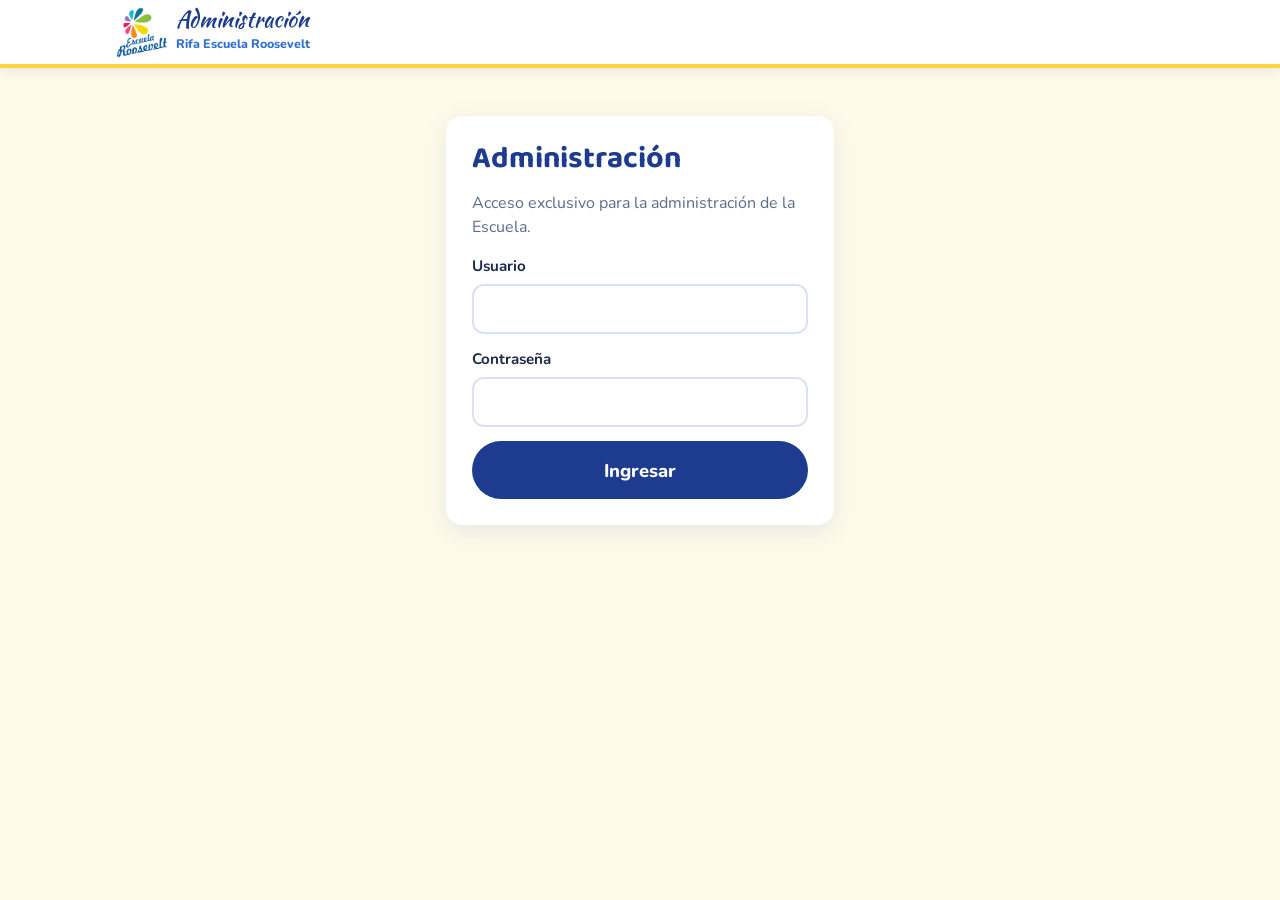
<file: admin.html>
<!doctype html>
<html lang="es-UY">
<head>
  <meta charset="utf-8">
  <meta name="viewport" content="width=device-width, initial-scale=1, viewport-fit=cover">
  <title>Administración · Rifa Roosevelt</title>
  <meta name="robots" content="noindex, nofollow">
  <meta name="theme-color" content="#0B3D91">
  <link rel="icon" href="img/logo.png" type="image/png">
  <link rel="preconnect" href="https://fonts.googleapis.com">
  <link rel="preconnect" href="https://fonts.gstatic.com" crossorigin>
  <link href="https://fonts.googleapis.com/css2?family=Baloo+2:wght@700;800&family=Kaushan+Script&family=Nunito:wght@600;700;800&display=swap" rel="stylesheet">
  <link rel="stylesheet" href="css/estilos.css">
</head>
<body class="panel-body">
  <header class="barra">
    <div class="contenedor">
      <a class="marca" href="admin.html">
        <img src="img/logo.png" alt="" width="44" height="44">
        <div><b>Administración</b><span>Rifa Escuela Roosevelt</span></div>
      </a>
      <nav id="nav-sesion" hidden>
        <span id="quien" style="font-weight:700;font-size:.9rem"></span>
        <a href="#" id="salir">Salir</a>
      </nav>
    </div>
  </header>

  <section id="v-login" class="contenedor login" hidden>
    <form class="tarjeta" id="form-login">
      <h1>Administración</h1>
      <p style="color:var(--texto-suave)">Acceso exclusivo para la administración de la Escuela.</p>
      <div class="campo"><label for="l-usuario">Usuario</label><input id="l-usuario" autocomplete="username" autocapitalize="none" required></div>
      <div class="campo"><label for="l-clave">Contraseña</label><input id="l-clave" type="password" autocomplete="current-password" required></div>
      <button class="btn btn-azul btn-bloque btn-grande" type="submit">Ingresar</button>
    </form>
  </section>

  <div id="v-app" hidden>
    <div class="contenedor">
      <div class="pestanas" role="tablist">
        <button class="activo" data-vista="resumen">📊 Resumen</button>
        <button data-vista="vendidos">📋 Vendidos</button>
        <button data-vista="buscar">🔎 Buscar</button>
        <button data-vista="operaciones">🧾 Operaciones</button>
        <button data-vista="movimientos">🕓 Historial</button>
        <button data-vista="vendedores">👥 Vendedores</button>
        <button data-vista="exportar">⬇️ Exportar</button>
      </div>
    </div>

    <section class="contenedor vista" id="vista-resumen"></section>

    <section class="contenedor vista" id="vista-vendidos" hidden>
      <div class="cab-panel">
        <h2 style="margin:0">Números vendidos</h2>
        <div class="filtros">
          <button class="btn btn-sec btn-chico" id="vend-actualizar">↻ Actualizar</button>
          <button class="btn btn-azul btn-chico" id="vend-descargar">⬇️ Descargar esta lista</button>
        </div>
      </div>
      <div class="filtros tarjeta" style="margin-bottom:12px">
        <label class="sr" for="vf-texto">Buscar</label>
        <input id="vf-texto" placeholder="Número, nombre, teléfono o correo" style="flex:1 1 220px">
        <label class="sr" for="vf-canal">Canal</label>
        <select id="vf-canal"><option value="">Online y presencial</option><option value="online">Solo online</option><option value="presencial">Solo presencial</option></select>
        <label class="sr" for="vf-metodo">Método</label>
        <select id="vf-metodo"><option value="">Efectivo y Mercado Pago</option><option value="efectivo">Solo efectivo</option><option value="mercadopago">Solo Mercado Pago</option></select>
        <label class="sr" for="vf-vendedor">Vendedor</label>
        <select id="vf-vendedor"><option value="">Todos los vendedores</option></select>
      </div>
      <div class="kpis" id="vend-kpis"></div>
      <div id="res-vendidos"></div>
    </section>

    <section class="contenedor vista" id="vista-buscar" hidden>
      <form class="buscador tarjeta" id="form-buscar" style="margin-bottom:14px">
        <label class="sr" for="q">Buscar</label>
        <input id="q" placeholder="Número (1985), nombre, teléfono, correo u operación">
        <button class="btn btn-azul" type="submit">Buscar</button>
      </form>
      <div id="res-buscar"></div>
    </section>

    <section class="contenedor vista" id="vista-operaciones" hidden>
      <div class="cab-panel">
        <h2 style="margin:0">Operaciones</h2>
        <div class="filtros">
          <label class="sr" for="f-estado">Estado</label>
          <select id="f-estado">
            <option value="">Todas</option>
            <option value="pendiente">Pendientes</option>
            <option value="aprobada">Aprobadas</option>
            <option value="revisar">Para revisar</option>
            <option value="vencida">Vencidas</option>
            <option value="cancelada">Canceladas</option>
            <option value="anulada">Anuladas</option>
          </select>
        </div>
      </div>
      <div id="res-operaciones"></div>
    </section>

    <section class="contenedor vista" id="vista-movimientos" hidden>
      <h2>Historial de movimientos</h2>
      <p style="color:var(--texto-suave)">Últimos 300 registros. El historial completo está en la hoja MOVIMIENTOS y se puede exportar.</p>
      <div id="res-movimientos"></div>
    </section>

    <section class="contenedor vista" id="vista-vendedores" hidden>
      <div class="dos-col">
        <form class="tarjeta" id="form-vendedor">
          <h2 id="titulo-vendedor">Agregar vendedor</h2>
          <input type="hidden" name="id">
          <div class="campo"><label for="v-nombre">Nombre y apellido</label><input id="v-nombre" name="nombre" required></div>
          <div class="campo"><label for="v-usuario">Usuario</label><input id="v-usuario" name="usuario" autocapitalize="none" required><small>Letras, números o punto. Ej.: maria.perez</small></div>
          <div class="campo"><label for="v-clave">Contraseña</label><input id="v-clave" name="clave" type="text" autocomplete="new-password"><small id="ayuda-clave">Mínimo 8 caracteres. Entregásela en persona.</small></div>
          <div class="grupo-form dos">
            <div class="campo"><label for="v-rol">Rol</label><select id="v-rol" name="rol"><option value="vendedor">Vendedor</option><option value="admin">Administrador</option></select></div>
            <div class="campo"><label for="v-activo">Estado</label><select id="v-activo" name="activo"><option value="SÍ">Habilitado</option><option value="NO">Deshabilitado</option></select></div>
          </div>
          <div style="display:flex;gap:8px;flex-wrap:wrap">
            <button class="btn btn-azul" type="submit">Guardar</button>
            <button class="btn btn-ghost" type="button" id="v-cancelar" hidden>Cancelar edición</button>
          </div>
        </form>

        <form class="tarjeta" id="form-asignar">
          <h2>Talonarios físicos</h2>
          <p style="color:var(--texto-suave);margin-top:0">Asigná a cada vendedor los números de su talonario impreso. Esos números no se venden por la web: solo los puede vender ese vendedor (o la administración).</p>
          <div class="grupo-form dos">
            <div class="campo"><label for="a-desde">Desde</label><input id="a-desde" name="desde" inputmode="numeric" placeholder="1001" required></div>
            <div class="campo"><label for="a-hasta">Hasta</label><input id="a-hasta" name="hasta" inputmode="numeric" placeholder="1050" required></div>
          </div>
          <div class="campo"><label for="a-vend">Vendedor</label><select id="a-vend" name="vendedorId"></select></div>
          <button class="btn btn-azul" type="submit">Asignar</button>
        </form>
      </div>
      <h2 style="margin-top:24px">Vendedores</h2>
      <div id="res-vendedores"></div>
    </section>

    <section class="contenedor vista" id="vista-exportar" hidden>
      <div class="tarjeta">
        <h2>Exportar reportes</h2>
        <p style="color:var(--texto-suave)">Descarga archivos CSV que se abren con Excel o Google Sheets.</p>
        <div style="display:flex;gap:10px;flex-wrap:wrap">
          <button class="btn btn-azul" data-exportar="numeros">Números (2.000)</button>
          <button class="btn btn-azul" data-exportar="operaciones">Operaciones</button>
          <button class="btn btn-azul" data-exportar="movimientos">Historial</button>
          <button class="btn btn-azul" data-exportar="vendedores">Vendedores</button>
        </div>
      </div>
    </section>
  </div>

  <dialog id="dlg" aria-labelledby="dlg-titulo">
    <div class="dlg-cab"><h2 id="dlg-titulo"></h2><button class="cerrar" type="button" aria-label="Cerrar" data-cerrar>×</button></div>
    <form class="dlg-cuerpo" id="dlg-form" novalidate></form>
  </dialog>

  <script src="js/config.js"></script>
  <script src="js/comun.js"></script>
  <script src="js/admin.js"></script>
</body>
</html>
</file>
<file: css/estilos.css>
:root {
  /* Colores tomados del talón impreso */
  --azul-osc: #1D3C8F;
  --azul: #2F6FD6;
  --azul-claro: #E6EEFC;
  --amarillo: #FFD23F;
  --amarillo-osc: #E8B400;
  --amarillo-fondo: #F7D84B;
  --amarillo-suave: #FFF4C2;
  --blanco: #FFFFFF;
  --fondo: #FFFBEA;
  --texto: #1B2A4A;
  --texto-suave: #5B6B8C;
  --borde: #D9E2F2;
  --verde: #1E8E3E;
  --verde-claro: #E3F4E8;
  --rojo: #C62828;
  --rojo-claro: #FDECEC;
  --gris: #A9B4C8;
  --radio: 16px;
  --sombra: 0 6px 24px rgba(11, 61, 145, .10);
  --fuente-titulo: 'Baloo 2', 'Nunito', system-ui, sans-serif;
  --fuente-script: 'Kaushan Script', 'Brush Script MT', cursive;
  --fuente: 'Nunito', system-ui, -apple-system, 'Segoe UI', Roboto, sans-serif;
}

* { box-sizing: border-box; }
html { scroll-behavior: smooth; }
body {
  margin: 0;
  font-family: var(--fuente);
  color: var(--texto);
  background: var(--fondo);
  line-height: 1.5;
  -webkit-font-smoothing: antialiased;
}
img { max-width: 100%; display: block; }
h1, h2, h3 { font-family: var(--fuente-titulo); line-height: 1.1; margin: 0 0 .4em; color: var(--azul-osc); }
a { color: var(--azul); }
.sr { position: absolute; width: 1px; height: 1px; overflow: hidden; clip: rect(0 0 0 0); white-space: nowrap; }
.contenedor { width: 100%; max-width: 1080px; margin: 0 auto; padding: 0 16px; }
[hidden] { display: none !important; }

/* ---------- Botones y formularios ---------- */
.btn {
  display: inline-flex; align-items: center; justify-content: center; gap: .5em;
  font: 800 1rem var(--fuente); border: 0; border-radius: 999px; padding: .8em 1.4em;
  cursor: pointer; text-decoration: none; transition: transform .15s, box-shadow .15s, background .15s;
  min-height: 48px;
}
.btn:active { transform: scale(.97); }
.btn:disabled { opacity: .55; cursor: not-allowed; transform: none; }
.btn-pri { background: var(--azul-osc); color: #fff; box-shadow: 0 4px 0 #0F2560; }
.btn-pri:hover:not(:disabled) { background: var(--azul); }
.btn-azul { background: var(--azul-osc); color: #fff; }
.btn-azul:hover:not(:disabled) { background: var(--azul); }
.btn-sec { background: var(--azul-claro); color: var(--azul-osc); }
.btn-ghost { background: transparent; color: var(--azul-osc); border: 2px solid var(--borde); }
.btn-peligro { background: var(--rojo-claro); color: var(--rojo); }
.btn-grande { font-size: 1.15rem; padding: .9em 1.8em; min-height: 56px; }
.btn-chico { min-height: 36px; padding: .4em .9em; font-size: .9rem; }
.btn-bloque { width: 100%; }

.campo { display: flex; flex-direction: column; gap: 6px; margin-bottom: 14px; }
.campo label { font-weight: 700; font-size: .95rem; }
.campo small { color: var(--texto-suave); }
input[type=text], input[type=tel], input[type=email], input[type=password], input[type=number], input:not([type]), select, textarea {
  font: 600 1rem var(--fuente); color: var(--texto); background: #fff;
  border: 2px solid var(--borde); border-radius: 12px; padding: .75em .9em; width: 100%; min-height: 48px;
}
input:focus, select:focus, textarea:focus { outline: none; border-color: var(--azul); box-shadow: 0 0 0 4px rgba(21, 101, 192, .15); }
.check { display: inline-flex; align-items: center; gap: 8px; font-weight: 700; cursor: pointer; }
.check input { width: 22px; height: 22px; accent-color: var(--azul-osc); }
:focus-visible { outline: 3px solid var(--amarillo); outline-offset: 2px; }

.spinner {
  width: 1em; height: 1em; border-radius: 50%; display: inline-block;
  border: 3px solid currentColor; border-right-color: transparent; animation: girar .7s linear infinite;
}
.spinner.grande { width: 48px; height: 48px; border-width: 5px; color: var(--azul); }
@keyframes girar { to { transform: rotate(360deg); } }

/* ---------- Encabezado ---------- */
.barra {
  background: #fff; color: var(--azul-osc); position: sticky; top: 0; z-index: 30;
  border-bottom: 4px solid var(--amarillo); box-shadow: 0 2px 12px rgba(29, 60, 143, .12);
}
.barra .contenedor { display: flex; align-items: center; gap: 12px; min-height: 64px; }
.marca { display: flex; align-items: center; gap: 8px; color: var(--azul-osc); text-decoration: none; }
.marca img { width: 52px; height: 52px; object-fit: contain; }
.marca b { font-family: var(--fuente-script); font-weight: 400; font-size: 1.35rem; line-height: 1; display: block; }
.marca span { font-size: .78rem; font-weight: 800; color: var(--azul); white-space: nowrap; }
.marca b { white-space: nowrap; }
@media (max-width: 400px) {
  .marca span { display: none; }
  .marca b { font-size: 1.15rem; }
  .marca img { width: 36px; height: 36px; }
  .barra nav a.btn { padding: .45em .9em; }
}
.barra nav { margin-left: auto; display: flex; gap: 6px; align-items: center; }
.barra nav a { color: var(--azul-osc); text-decoration: none; font-weight: 800; padding: 8px 12px; border-radius: 999px; font-size: .95rem; }
.barra nav a:hover { background: var(--azul-claro); }
.barra .btn-pri { min-height: 40px; padding: .5em 1.1em; color: #fff; }
.barra .btn-pri:hover { background: var(--azul); }

/* ---------- Héroe (inspirado en el talón impreso) ---------- */
.heroe {
  position: relative; overflow: hidden; color: var(--azul-osc);
  background:
    radial-gradient(ellipse at 30% 30%, rgba(255, 255, 255, .55), transparent 60%),
    radial-gradient(ellipse at 80% 90%, rgba(232, 180, 0, .35), transparent 55%),
    var(--amarillo-fondo);
}
.heroe .contenedor { position: relative; z-index: 2; display: grid; gap: 26px; padding-top: 34px; padding-bottom: 48px; }
.hoja { position: absolute; z-index: 1; width: 150px; height: 150px; pointer-events: none; opacity: .95; }
.hoja.h1 { left: -40px; top: -30px; transform: rotate(10deg); }
.hoja.h2 { right: -46px; bottom: -36px; transform: rotate(190deg); }
.hoja.h3 { right: -50px; top: 40px; transform: scaleX(-1) rotate(-20deg); width: 120px; height: 120px; }
.logo-escuela {
  display: inline-flex; align-items: center; gap: 8px; background: #fff; padding: 8px 18px 8px 10px;
  border-radius: 18px 26px 16px 28px; box-shadow: 0 4px 0 rgba(29, 60, 143, .08); transform: rotate(-2deg);
}
.logo-escuela { padding: 12px 18px; }
.con-sello { position: relative; display: inline-block; }
.sello85 {
  position: absolute; right: -52px; top: -18px; width: 84px; height: 84px; border-radius: 50%;
  background: var(--azul-osc); border: 4px solid var(--amarillo); transform: rotate(12deg);
  display: flex; flex-direction: column; align-items: center; justify-content: center;
  box-shadow: 0 6px 14px rgba(29, 60, 143, .3);
}
.sello85 b { font: 800 40px/.8 var(--fuente-titulo); color: var(--amarillo); }
.sello85 small { font: 800 11px var(--fuente); color: #fff; letter-spacing: 2px; margin-top: 3px; }
.logo-escuela img { width: 150px; height: auto; }
.logo-escuela div { font-family: var(--fuente-script); line-height: .95; color: var(--azul-osc); }
.logo-escuela small { display: block; font-size: 1.05rem; }
.logo-escuela b { display: block; font-weight: 400; font-size: 1.7rem; }
.heroe h1 {
  font-family: var(--fuente-script); font-weight: 400; color: var(--azul-osc);
  font-size: clamp(3rem, 12vw, 5.4rem); margin: 18px 0 8px; transform: rotate(-3deg); transform-origin: left;
  text-shadow: 3px 3px 0 rgba(255, 255, 255, .7);
}
.pildora {
  display: inline-block; background: var(--azul); color: #fff; font-weight: 800; border-radius: 999px;
  padding: .45em 1.1em; font-size: clamp(1rem, 3.6vw, 1.2rem); box-shadow: 0 3px 0 var(--azul-osc);
}
.heroe .sub { margin: 0 0 22px; }
.heroe-acciones { display: flex; flex-wrap: wrap; gap: 12px; align-items: center; }
.precio-chip {
  display: inline-flex; align-items: baseline; gap: 6px; font-weight: 800;
  background: #fff; color: var(--azul-osc); border-radius: 999px; padding: .55em 1.1em; border: 3px solid var(--amarillo-osc);
}
.precio-chip b { font-family: var(--fuente-titulo); font-size: 1.5rem; }

.premio {
  background: #fff; color: var(--texto); padding: 22px 20px 20px; align-self: start;
  border-radius: 26px 14px 30px 16px; box-shadow: 0 14px 34px rgba(29, 60, 143, .18); transform: rotate(1deg);
}
.premio .kicker { font-weight: 800; color: var(--azul); font-size: .85rem; text-transform: uppercase; letter-spacing: .06em; }
.premio h2 {
  font-family: var(--fuente-titulo); font-weight: 800; text-transform: uppercase; color: var(--azul-osc);
  font-size: clamp(1.7rem, 6.5vw, 2.3rem); line-height: 1; margin: 2px 0 6px;
}
.premio .incluye { font-weight: 800; margin: 0 0 14px; }
.postal { position: relative; border-radius: 16px; overflow: hidden; margin-bottom: 14px; aspect-ratio: 16 / 8; background: #8FD0F5; }
.postal svg, .postal img { position: absolute; inset: 0; width: 100%; height: 100%; object-fit: cover; }
.sorteo-fecha {
  display: flex; gap: 12px; align-items: center; background: var(--amarillo-suave); border-radius: 14px; padding: 12px 14px;
}
.sorteo-fecha .cal {
  flex: none; width: 52px; text-align: center; background: #fff; border-radius: 10px; overflow: hidden;
  font-weight: 800; box-shadow: 0 2px 6px rgba(29, 60, 143, .15);
}
.sorteo-fecha .cal small { display: block; background: var(--rojo); color: #fff; font-size: .7rem; padding: 2px 0; }
.sorteo-fecha .cal b { display: block; font-family: var(--fuente-titulo); font-size: 1.5rem; color: var(--azul-osc); line-height: 1.3; }
.apoyo { display: flex; align-items: center; gap: 8px; justify-content: center; margin-top: 14px; font-weight: 700; color: var(--texto-suave); font-size: .9rem; }
.apoyo img { width: 120px; height: auto; }

@media (min-width: 860px) {
  .heroe .contenedor { grid-template-columns: 1.1fr 1fr; align-items: center; padding-top: 56px; padding-bottom: 72px; }
  .hoja { width: 220px; height: 220px; }
}
section[id] { scroll-margin-top: 76px; }

/* ---------- Secciones ---------- */
.seccion { padding: 44px 0; }
.seccion h2 { font-size: clamp(1.7rem, 5vw, 2.3rem); }
.seccion .bajada { color: var(--texto-suave); font-weight: 600; margin: 0 0 22px; }
.tarjeta { background: #fff; border-radius: var(--radio); box-shadow: var(--sombra); padding: 20px; }

.progreso { margin: 0 0 22px; }
.progreso .cifras { display: flex; justify-content: space-between; flex-wrap: wrap; gap: 8px; font-weight: 800; margin-bottom: 8px; }
.progreso .cifras b { color: var(--azul-osc); font-family: var(--fuente-titulo); font-size: 1.3rem; }
.barra-prog { height: 14px; background: var(--azul-claro); border-radius: 999px; overflow: hidden; }
.barra-prog i { display: block; height: 100%; width: 0; background: linear-gradient(90deg, var(--amarillo), var(--amarillo-osc)); border-radius: 999px; transition: width .8s; }

/* ---------- Grilla de números ---------- */
.grilla-herramientas { display: flex; flex-wrap: wrap; gap: 10px; justify-content: space-between; margin-bottom: 14px; }
.buscador { display: flex; gap: 8px; flex: 1 1 300px; }
.buscador input { flex: 1; font-size: 1.05rem; }
.grilla-acciones { display: flex; gap: 12px; align-items: center; flex-wrap: wrap; }
.tabs {
  display: flex; gap: 6px; overflow-x: auto; padding: 4px 2px 10px; margin: 0 -2px;
  scrollbar-width: thin; -webkit-overflow-scrolling: touch;
}
.tab {
  flex: none; font: 800 .9rem var(--fuente); border: 2px solid var(--borde); background: #fff; color: var(--azul-osc);
  border-radius: 999px; padding: .45em .95em; cursor: pointer; min-height: 40px;
}
.tab.activo { background: var(--azul-osc); border-color: var(--azul-osc); color: #fff; }
.leyenda { display: flex; flex-wrap: wrap; gap: 6px 16px; font-size: .85rem; font-weight: 700; color: var(--texto-suave); margin-bottom: 12px; }
.leyenda span { display: inline-flex; align-items: center; gap: 6px; }
.n-ej { width: 16px; height: 16px; border-radius: 5px; display: inline-block; border: 2px solid var(--azul); background: #fff; }
.n-ej.sel { background: var(--amarillo); border-color: var(--amarillo-osc); }
.n-ej.r { background: repeating-linear-gradient(45deg, #FFE8A3, #FFE8A3 3px, #fff 3px, #fff 6px); border-color: #E2C46B; }
.n-ej.v { background: var(--azul-osc); border-color: var(--azul-osc); }
.n-ej.a { background: #E9EDF4; border-color: #C9D2E3; }
.n-ej.m { background: var(--verde-claro); border-color: var(--verde); }

.numeros { display: grid; grid-template-columns: repeat(auto-fill, minmax(62px, 1fr)); gap: 7px; }
.n {
  font: 800 1rem var(--fuente); min-height: 46px; border-radius: 10px; cursor: pointer;
  border: 2px solid #B9CCEB; background: #fff; color: var(--azul-osc); transition: transform .1s, background .1s;
  font-variant-numeric: tabular-nums;
}
.n:hover:not(:disabled) { border-color: var(--azul); transform: translateY(-1px); }
.n.sel { background: var(--amarillo); border-color: var(--amarillo-osc); color: var(--azul-osc); box-shadow: 0 3px 0 var(--amarillo-osc); }
.n.m { background: var(--verde-claro); border-color: var(--verde); }
.n.m.sel { background: var(--amarillo); border-color: var(--amarillo-osc); }
.n.r { background: repeating-linear-gradient(45deg, #FFF3CC, #FFF3CC 6px, #fff 6px, #fff 12px); border-color: #EAD38A; color: #9A8650; cursor: not-allowed; }
.n.v { background: var(--azul-osc); border-color: var(--azul-osc); color: rgba(255, 255, 255, .55); cursor: not-allowed; text-decoration: line-through; }
.n.a { background: #EEF1F6; border-color: #DDE3EE; color: #9AA6BC; cursor: not-allowed; }
.n.destello { animation: destello 1.5s; }
@keyframes destello { 0%, 100% { box-shadow: 0 0 0 0 rgba(255, 199, 44, 0); } 30% { box-shadow: 0 0 0 6px rgba(255, 199, 44, .9); } }
.vacio { grid-column: 1 / -1; color: var(--texto-suave); font-weight: 700; text-align: center; padding: 20px; }

/* ---------- Carrito fijo ---------- */
.carrito {
  position: fixed; left: 0; right: 0; bottom: 0; z-index: 40; background: #fff;
  box-shadow: 0 -6px 24px rgba(11, 61, 145, .18); border-top: 4px solid var(--amarillo);
  transform: translateY(110%); transition: transform .25s;
}
.carrito.visible { transform: none; }
.carrito .contenedor { display: flex; align-items: center; gap: 12px; padding-top: 12px; padding-bottom: 12px; }
.carrito .resumen { flex: 1; min-width: 0; }
.carrito .resumen b { font-family: var(--fuente-titulo); font-size: 1.35rem; color: var(--azul-osc); }
.chips { display: flex; gap: 6px; overflow-x: auto; padding: 4px 0; scrollbar-width: none; }
.chip {
  flex: none; display: inline-flex; align-items: center; gap: 4px; background: var(--amarillo); color: var(--azul-osc);
  border: 0; border-radius: 999px; padding: 3px 6px 3px 10px; font: 800 .9rem var(--fuente); cursor: pointer;
}
.chip::after { content: '×'; font-size: 1.1rem; line-height: 1; padding: 0 2px; }
body.con-carrito { padding-bottom: 110px; }
@media (max-width: 520px) {
  .carrito .contenedor { flex-wrap: wrap; gap: 6px; padding-top: 10px; padding-bottom: 10px; }
  .carrito .resumen { flex-basis: 100%; }
  .carrito .btn { width: 100%; min-height: 50px; font-size: 1.05rem; }
  body.con-carrito { padding-bottom: 160px; }
}

/* ---------- Pasos / info ---------- */
.pasos { display: grid; gap: 14px; }
@media (min-width: 760px) { .pasos { grid-template-columns: repeat(3, 1fr); } }
.paso { display: flex; gap: 14px; align-items: flex-start; }
.paso .nro {
  flex: none; width: 44px; height: 44px; border-radius: 50%; background: var(--amarillo); color: var(--azul-osc);
  display: grid; place-items: center; font: 800 1.3rem var(--fuente-titulo);
}
.paso h3 { font-size: 1.2rem; margin-bottom: 2px; }
.paso p { margin: 0; color: var(--texto-suave); font-weight: 600; }

.dos-col { display: grid; gap: 18px; }
@media (min-width: 860px) { .dos-col { grid-template-columns: 1fr 1fr; } }
.condiciones { padding-left: 1.2em; margin: 0; }
.condiciones li { margin-bottom: 8px; }
.escuela-banda { background: var(--azul-osc); color: #fff; }
.escuela-banda h2 { color: var(--amarillo); font-family: var(--fuente-script); font-weight: 400; }
.escuela-banda .btn-pri { background: var(--amarillo); color: var(--azul-osc); box-shadow: 0 4px 0 var(--amarillo-osc); }
.escuela-banda p { opacity: .92; max-width: 720px; }
.escuela-banda .lema { font-weight: 800; letter-spacing: .08em; text-transform: uppercase; font-size: .85rem; color: var(--amarillo); opacity: 1; }
.pie { background: #08306f; color: rgba(255, 255, 255, .8); padding: 28px 0 36px; font-size: .9rem; }
.pie a { color: var(--amarillo); }

/* ---------- Diálogo ---------- */
dialog {
  border: 0; padding: 0; border-radius: 22px; width: min(520px, calc(100vw - 24px)); max-height: calc(100dvh - 24px);
  box-shadow: 0 30px 80px rgba(0, 0, 0, .35); color: var(--texto);
}
dialog::backdrop { background: rgba(8, 30, 70, .6); }
.dlg-cab { background: var(--azul-osc); color: #fff; padding: 18px 20px; display: flex; align-items: center; gap: 12px; }
.dlg-cab h2 { color: #fff; margin: 0; font-size: 1.4rem; }
.dlg-cab .cerrar { margin-left: auto; background: rgba(255, 255, 255, .15); color: #fff; border: 0; width: 40px; height: 40px; border-radius: 50%; font-size: 1.4rem; cursor: pointer; }
.dlg-cuerpo { padding: 20px; }
.paso-ind { font-size: .8rem; font-weight: 800; opacity: .8; text-transform: uppercase; letter-spacing: .06em; }
.resumen-compra { background: var(--azul-claro); border-radius: 14px; padding: 12px 14px; margin-bottom: 16px; }
.resumen-compra .fila { display: flex; justify-content: space-between; font-weight: 700; }
.resumen-compra .total { font-family: var(--fuente-titulo); font-size: 1.4rem; color: var(--azul-osc); }
.nota { font-size: .85rem; color: var(--texto-suave); margin: 10px 0 0; }
.trampa { position: absolute; left: -9999px; }
.mp-logo { display: inline-flex; align-items: center; gap: 6px; font-weight: 800; }

/* ---------- Resultado / comprobante ---------- */
.resultado { min-height: 70vh; padding: 36px 0 60px; }
.estado-caja { text-align: center; max-width: 560px; margin: 0 auto; }
.estado-caja .icono { font-size: 64px; line-height: 1; margin-bottom: 10px; }
.estado-caja .spinner { margin: 10px auto 18px; }
.estado-caja .acciones { display: flex; flex-wrap: wrap; gap: 10px; justify-content: center; margin-top: 18px; }

.comprobante {
  background: #fff; border-radius: 22px; box-shadow: var(--sombra); overflow: hidden; max-width: 560px; margin: 0 auto;
  border: 1px solid var(--borde);
}
.comprobante header { background: var(--azul-osc); color: #fff; display: flex; gap: 12px; align-items: center; padding: 16px 18px; }
.comprobante header h2 { color: #fff; margin: 0; font-size: 1.35rem; }
.comp-esc { font-family: var(--fuente-script); font-size: 1.05rem; }
.comprobante header img { background: #fff; border-radius: 14px; padding: 4px; }
.sello { margin-left: auto; background: var(--verde); color: #fff; border-radius: 999px; padding: 4px 10px; font-weight: 800; font-size: .8rem; white-space: nowrap; }
.comp-nombre { font: 800 1.25rem var(--fuente-titulo); margin: 18px 18px 6px; color: var(--azul-osc); }
.comp-numeros { display: flex; flex-wrap: wrap; gap: 8px; padding: 0 18px; }
.comp-numeros span {
  background: var(--amarillo); color: var(--azul-osc); font: 800 1.6rem var(--fuente-titulo); padding: 6px 16px;
  border-radius: 12px; font-variant-numeric: tabular-nums;
}
.comprobante dl { display: grid; grid-template-columns: 1fr 1fr; gap: 10px; margin: 18px; }
.comprobante dl div { background: var(--fondo); border-radius: 10px; padding: 8px 12px; }
.comprobante dt { font-size: .75rem; font-weight: 800; color: var(--texto-suave); text-transform: uppercase; }
.comprobante dd { margin: 0; font-weight: 800; word-break: break-all; }
.comp-premio { margin: 0; padding: 14px 18px; background: var(--azul-claro); font-weight: 700; }

/* ---------- Aviso ---------- */
.aviso {
  position: fixed; left: 50%; top: 16px; transform: translate(-50%, -150%); z-index: 100;
  background: var(--azul-osc); color: #fff; padding: 12px 18px; border-radius: 14px; font-weight: 700;
  box-shadow: 0 10px 30px rgba(0, 0, 0, .25); transition: transform .25s; max-width: calc(100vw - 32px);
}
.aviso.visible { transform: translate(-50%, 0); }
.aviso.error { background: var(--rojo); }
.aviso.ok { background: var(--verde); }

.banda-aviso { background: var(--amarillo); color: var(--azul-osc); font-weight: 800; text-align: center; padding: 10px 16px; }

/* ---------- Paneles (vendedores / administración) ---------- */
.panel-body { background: var(--fondo); }
.login { max-width: 420px; margin: 48px auto; }
.login .tarjeta { padding: 26px; }
.login h1 { font-size: 1.9rem; }
.pestanas { display: flex; gap: 6px; overflow-x: auto; padding: 14px 0 6px; scrollbar-width: thin; }
.pestanas button {
  flex: none; font: 800 .95rem var(--fuente); border: 0; background: #fff; color: var(--azul-osc); border-radius: 999px;
  padding: .55em 1.1em; cursor: pointer; box-shadow: 0 1px 4px rgba(11, 61, 145, .12); min-height: 42px;
}
.pestanas button.activo { background: var(--azul-osc); color: #fff; }
.vista { padding-top: 14px; padding-bottom: 40px; }
.kpis { display: grid; grid-template-columns: repeat(2, 1fr); gap: 10px; margin-bottom: 16px; }
@media (min-width: 760px) { .kpis { grid-template-columns: repeat(4, 1fr); } }
.kpi { background: #fff; border-radius: 14px; padding: 14px; box-shadow: var(--sombra); }
.kpi small { display: block; font-weight: 800; color: var(--texto-suave); font-size: .78rem; text-transform: uppercase; letter-spacing: .04em; }
.kpi b { font: 800 1.6rem var(--fuente-titulo); color: var(--azul-osc); font-variant-numeric: tabular-nums; }
.kpi.destacado { background: var(--azul-osc); }
.kpi.destacado small { color: rgba(255, 255, 255, .8); }
.kpi.destacado b { color: var(--amarillo); }
.segmentado { display: grid; grid-template-columns: 1fr 1fr; gap: 8px; margin-bottom: 14px; }
.segmentado label {
  border: 2px solid var(--borde); border-radius: 14px; padding: 12px; text-align: center; font-weight: 800; cursor: pointer;
  background: #fff; display: flex; flex-direction: column; align-items: center; gap: 4px;
}
.segmentado input { position: absolute; opacity: 0; }
.segmentado label:has(input:checked) { border-color: var(--azul-osc); background: var(--azul-claro); box-shadow: inset 0 0 0 1px var(--azul-osc); }
.segmentado label span { font-size: 1.6rem; }
.confirmacion-efectivo { background: var(--verde-claro); border: 2px solid var(--verde); border-radius: 14px; padding: 12px; margin-bottom: 14px; }

.tabla-envoltura { overflow-x: auto; background: #fff; border-radius: 14px; box-shadow: var(--sombra); }
table { width: 100%; border-collapse: collapse; font-size: .92rem; }
th, td { padding: 10px 12px; text-align: left; border-bottom: 1px solid var(--borde); vertical-align: top; }
th { background: var(--azul-claro); color: var(--azul-osc); font-weight: 800; white-space: nowrap; position: sticky; top: 0; }
td.num, th.num { text-align: right; font-variant-numeric: tabular-nums; }
tr:last-child td { border-bottom: 0; }
.badge { display: inline-block; border-radius: 999px; padding: 2px 10px; font-weight: 800; font-size: .78rem; white-space: nowrap; }
.b-aprobada, .b-vendido, .b-resuelta { background: var(--verde-claro); color: var(--verde); }
.b-pendiente, .b-reservado { background: #FFF3CC; color: #8A6D00; }
.b-revisar { background: var(--rojo-claro); color: var(--rojo); }
.b-vencida, .b-cancelada, .b-anulada, .b-disponible { background: #EEF1F6; color: #5B6B8C; }
.lista-ventas { display: grid; gap: 10px; }
.venta { background: #fff; border-radius: 14px; padding: 14px; box-shadow: var(--sombra); }
.venta .cab { display: flex; justify-content: space-between; gap: 10px; align-items: center; margin-bottom: 4px; }
.venta .nums { font: 800 1.15rem var(--fuente-titulo); color: var(--azul-osc); }
.venta .meta { color: var(--texto-suave); font-size: .88rem; font-weight: 600; }
.venta .acciones { display: flex; gap: 8px; flex-wrap: wrap; margin-top: 10px; }
.barras { display: grid; gap: 6px; }
.barras .fila { display: grid; grid-template-columns: 92px 1fr 70px; gap: 8px; align-items: center; font-size: .88rem; font-weight: 700; }
.barras .fila i { display: block; height: 14px; border-radius: 6px; background: var(--azul); min-width: 2px; }
.barras .fila span:last-child { text-align: right; font-variant-numeric: tabular-nums; }
.qr { display: grid; place-items: center; background: #fff; padding: 14px; border-radius: 16px; margin: 0 auto 14px; width: fit-content; }
.grupo-form { display: grid; gap: 0 12px; }
@media (min-width: 640px) { .grupo-form.dos { grid-template-columns: 1fr 1fr; } }
.cab-panel { display: flex; align-items: center; gap: 10px; flex-wrap: wrap; justify-content: space-between; margin-bottom: 12px; }
.filtros { display: flex; gap: 8px; flex-wrap: wrap; align-items: center; }
.filtros select, .filtros input { width: auto; min-width: 160px; }

/* ---------- Impresión del comprobante ---------- */
@media print {
  body * { visibility: hidden; }
  #comprobante, #comprobante * { visibility: visible; }
  #comprobante { position: absolute; left: 0; top: 0; width: 100%; box-shadow: none; }
  .comprobante header, .comp-numeros span, .sello, .comp-premio { -webkit-print-color-adjust: exact; print-color-adjust: exact; }
}

@media (prefers-reduced-motion: reduce) {
  *, *::before, *::after { animation-duration: .01ms !important; transition-duration: .01ms !important; scroll-behavior: auto !important; }
}
</file>
